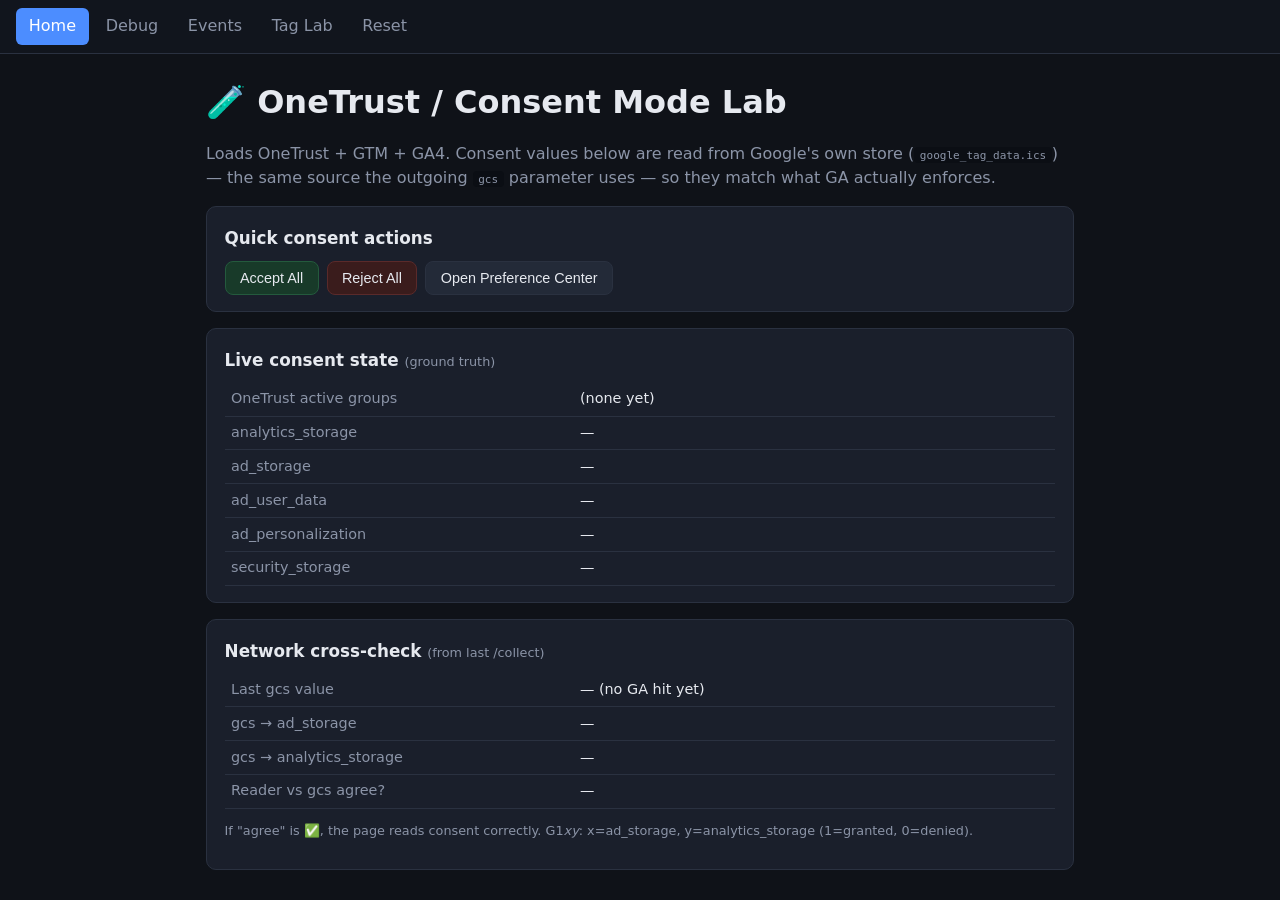
<file: index.html>
<!DOCTYPE html>
<!-- =============================================================================
     index.html  —  MAIN TEST PAGE  (v2: ground-truth consent reading)
     Reads consent from Google's own store via consent-reader.js, and shows the
     live `gcs` value parsed from the real /collect request as a cross-check.
     ========================================================================== -->
<html lang="en">
<head>
  <meta charset="UTF-8" />
  <meta name="viewport" content="width=device-width, initial-scale=1.0" />
  <title>OneTrust Lab · Home</title>

  <!-- ORDER MATTERS: config -> init (sets Consent Mode defaults, injects OT+GTM).
       Do NOT add async/defer here. -->
  <script src="config.js"></script>
  <script src="init.js"></script>
  <link rel="stylesheet" href="styles.css" />
</head>
<body>
  <noscript>
    <iframe src="https://www.googletagmanager.com/ns.html?id=GTM-WQ99GFDZ"
            height="100" width="100" style="display:none;visibility:hidden"></iframe>
  </noscript>

  <nav class="lab-nav">
    <a href="index.html" class="active">Home</a>
    <a href="debug.html">Debug</a>
    <a href="events.html">Events</a>
    <a href="tag-lab.html">Tag Lab</a>
    <a href="reset.html">Reset</a>
  </nav>

  <main class="lab-wrap">
    <h1>🧪 OneTrust / Consent Mode Lab</h1>
    <p class="lead">
      Loads OneTrust + GTM + GA4. Consent values below are read from Google's own
      store (<code>google_tag_data.ics</code>) — the same source the outgoing
      <code>gcs</code> parameter uses — so they match what GA actually enforces.
    </p>

    <section class="card">
      <h2>Quick consent actions</h2>
      <div class="btn-row">
        <button class="btn ok"   onclick="OneTrust && OneTrust.AllowAll()">Accept All</button>
        <button class="btn bad"  onclick="OneTrust && OneTrust.RejectAll()">Reject All</button>
        <button class="btn"      onclick="OneTrust && OneTrust.ToggleInfoDisplay()">Open Preference Center</button>
      </div>
    </section>

    <section class="card">
      <h2>Live consent state <span class="hint">(ground truth)</span></h2>
      <table class="kv">
        <tr><td>OneTrust active groups</td><td id="s-groups">—</td></tr>
        <tr><td>analytics_storage</td><td id="s-analytics">—</td></tr>
        <tr><td>ad_storage</td><td id="s-ad">—</td></tr>
        <tr><td>ad_user_data</td><td id="s-adud">—</td></tr>
        <tr><td>ad_personalization</td><td id="s-adp">—</td></tr>
        <tr><td>security_storage</td><td id="s-sec">—</td></tr>
      </table>
    </section>

    <section class="card">
      <h2>Network cross-check <span class="hint">(from last /collect)</span></h2>
      <table class="kv">
        <tr><td>Last gcs value</td><td id="s-gcs">— (no GA hit yet)</td></tr>
        <tr><td>gcs → ad_storage</td><td id="s-gcs-ad">—</td></tr>
        <tr><td>gcs → analytics_storage</td><td id="s-gcs-an">—</td></tr>
        <tr><td>Reader vs gcs agree?</td><td id="s-agree">—</td></tr>
      </table>
      <p class="hint">
        If "agree" is ✅, the page reads consent correctly. G1<i>x</i><i>y</i>:
        x=ad_storage, y=analytics_storage (1=granted, 0=denied).
      </p>
    </section>
  </main>

  <script src="consent-reader.js"></script>
  <script>
    function cls(v){ return v==="granted"?"yes":v==="denied"?"no":""; }
    function set(id, v){
      var el=document.getElementById(id);
      el.textContent = v || "—";
      el.className = cls(v);
    }
    function refresh(){
      // PRIMARY: Google's own consent store
      var c = LabConsent.read();
      document.getElementById("s-groups").textContent = LabConsent.activeGroups();
      set("s-analytics", c.analytics_storage);
      set("s-ad",        c.ad_storage);
      set("s-adud",      c.ad_user_data);
      set("s-adp",       c.ad_personalization);
      set("s-sec",       c.security_storage);

      // CROSS-CHECK: real gcs from network
      var gcs = LabConsent.latestGcs();
      var dec = LabConsent.decodeGcs(gcs);
      document.getElementById("s-gcs").textContent = gcs || "— (no GA hit yet)";
      set("s-gcs-ad", dec && dec.ad_storage);
      set("s-gcs-an", dec && dec.analytics_storage);

      var agree = document.getElementById("s-agree");
      if (dec && c.analytics_storage){
        var ok = (dec.analytics_storage===c.analytics_storage) &&
                 (dec.ad_storage===c.ad_storage);
        agree.textContent = ok ? "✅ yes" : "⚠️ mismatch";
        agree.className = ok ? "yes" : "no";
      } else {
        agree.textContent = "—"; agree.className = "";
      }
    }
    setInterval(refresh, 1000);
    refresh();
  </script>
</body>
</html>
</file>
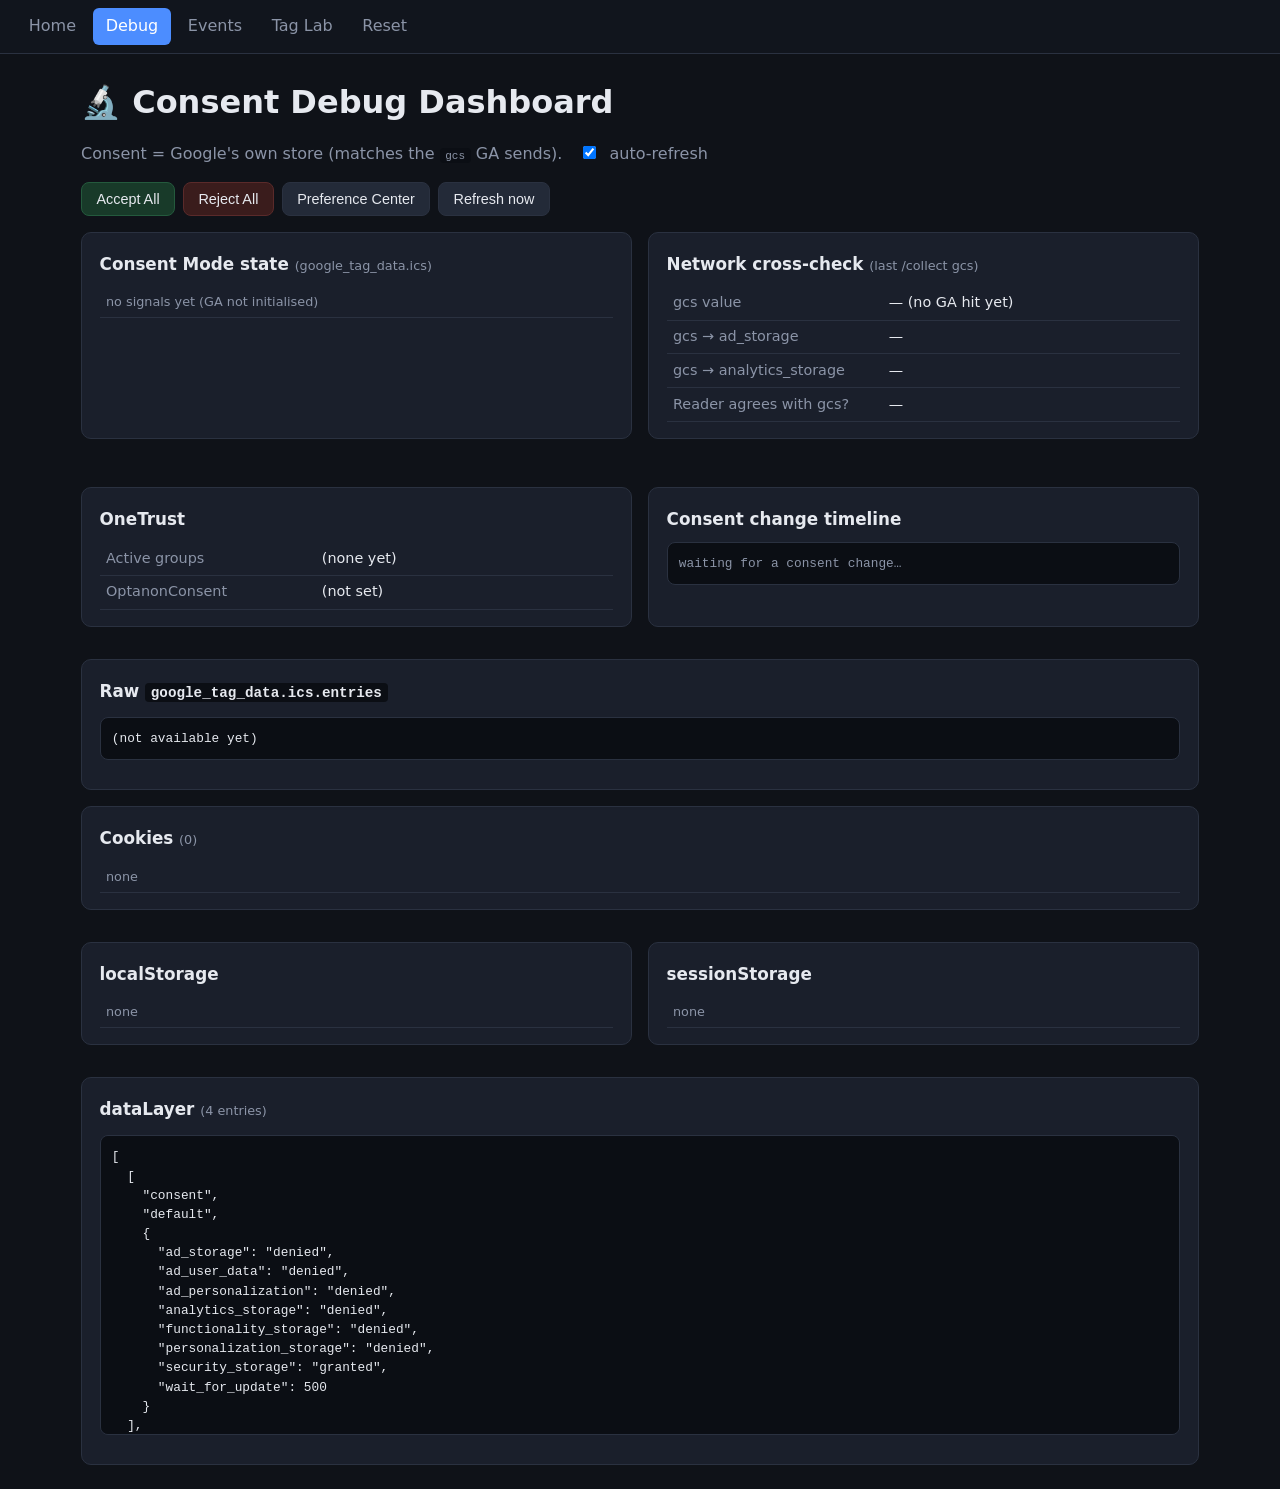
<file: debug.html>
<!DOCTYPE html>
<!-- =============================================================================
     debug.html  —  PRIVACY ENGINEERING DASHBOARD  (v2: ground-truth reading)
     Consent state comes from google_tag_data.ics (via consent-reader.js) and is
     cross-checked against the real `gcs` parsed from /collect. Also shows the
     RAW ics.entries so nothing is hidden, plus cookies, storage, dataLayer and
     a poll-based consent timeline (reliable even after GTM hijacks push).
     ========================================================================== -->
<html lang="en">
<head>
  <meta charset="UTF-8" />
  <meta name="viewport" content="width=device-width, initial-scale=1.0" />
  <title>OneTrust Lab · Debug</title>
  <script src="config.js"></script>
  <script src="init.js"></script>
  <link rel="stylesheet" href="styles.css" />
</head>
<body>
  <nav class="lab-nav">
    <a href="index.html">Home</a>
    <a href="debug.html" class="active">Debug</a>
    <a href="events.html">Events</a>
    <a href="tag-lab.html">Tag Lab</a>
    <a href="reset.html">Reset</a>
  </nav>

  <main class="lab-wrap wide">
    <h1>🔬 Consent Debug Dashboard</h1>
    <p class="lead">
      Consent = Google's own store (matches the <code>gcs</code> GA sends).
      <label style="margin-left:1rem;">
        <input type="checkbox" id="autorefresh" checked /> auto-refresh
      </label>
    </p>

    <div class="btn-row">
      <button class="btn ok"  onclick="OneTrust && OneTrust.AllowAll()">Accept All</button>
      <button class="btn bad" onclick="OneTrust && OneTrust.RejectAll()">Reject All</button>
      <button class="btn"     onclick="OneTrust && OneTrust.ToggleInfoDisplay()">Preference Center</button>
      <button class="btn"     onclick="renderAll()">Refresh now</button>
    </div>

    <div class="grid2">
      <!-- PRIMARY consent state -->
      <section class="card">
        <h2>Consent Mode state <span class="hint">(google_tag_data.ics)</span></h2>
        <table class="kv" id="gcm-table"></table>
      </section>

      <!-- Network cross-check -->
      <section class="card">
        <h2>Network cross-check <span class="hint">(last /collect gcs)</span></h2>
        <table class="kv">
          <tr><td>gcs value</td><td id="gcs-val">—</td></tr>
          <tr><td>gcs → ad_storage</td><td id="gcs-ad">—</td></tr>
          <tr><td>gcs → analytics_storage</td><td id="gcs-an">—</td></tr>
          <tr><td>Reader agrees with gcs?</td><td id="gcs-agree">—</td></tr>
        </table>
      </section>

      <!-- OneTrust -->
      <section class="card">
        <h2>OneTrust</h2>
        <table class="kv">
          <tr><td>Active groups</td><td id="ot-groups">—</td></tr>
          <tr><td>OptanonConsent</td><td id="ot-cookie" class="wrap">—</td></tr>
        </table>
      </section>

      <!-- Consent timeline (poll-based change detection) -->
      <section class="card">
        <h2>Consent change timeline</h2>
        <div id="timeline" class="log"></div>
      </section>
    </div>

    <!-- RAW ics entries so nothing is hidden -->
    <section class="card">
      <h2>Raw <code>google_tag_data.ics.entries</code></h2>
      <pre id="raw-ics" class="log"></pre>
    </section>

    <!-- Cookies -->
    <section class="card">
      <h2>Cookies <span class="hint" id="cookie-count"></span></h2>
      <table class="kv" id="cookie-table"></table>
    </section>

    <!-- Storage -->
    <div class="grid2">
      <section class="card"><h2>localStorage</h2><table class="kv" id="ls-table"></table></section>
      <section class="card"><h2>sessionStorage</h2><table class="kv" id="ss-table"></table></section>
    </div>

    <!-- dataLayer -->
    <section class="card">
      <h2>dataLayer <span class="hint" id="dl-count"></span></h2>
      <pre id="dl-dump" class="log"></pre>
    </section>
  </main>

  <script src="common.js"></script>
  <script src="consent-reader.js"></script>
  <script>
    function escapeHtml(s){ return String(s).replace(/[&<>"']/g,function(m){
      return ({ "&":"&amp;","<":"&lt;",">":"&gt;",'"':"&quot;","'":"&#39;" })[m]; }); }
    function clsFor(v){ return v==="granted"?"yes":v==="denied"?"no":""; }

    function fillConsent(id, obj){
      var t=document.getElementById(id);
      var keys=LabConsent.KEYS.filter(function(k){return k in obj;});
      if(!keys.length){ t.innerHTML="<tr><td class='hint'>no signals yet (GA not initialised)</td></tr>"; return; }
      t.innerHTML=keys.map(function(k){
        return "<tr><td>"+k+"</td><td class='"+clsFor(obj[k])+"'>"+(obj[k]||"—")+"</td></tr>";
      }).join("");
    }
    function fillList(id, arr){
      var t=document.getElementById(id);
      if(!arr.length){ t.innerHTML="<tr><td class='hint'>none</td></tr>"; return; }
      t.innerHTML=arr.map(function(x){
        return "<tr><td>"+escapeHtml(x.name)+"</td><td class='wrap'>"+escapeHtml(x.value)+"</td></tr>";
      }).join("");
    }

    // ---- poll-based consent timeline (reliable; not push-based) ------------
    var timeline=[];
    LabConsent.onChange(function(state){
      timeline.push({ t:new Date().toISOString().split("T")[1].replace("Z",""), state:state });
      if(timeline.length>40) timeline.shift();
    }, 400);

    function renderAll(){
      var consent = LabConsent.read();
      fillConsent("gcm-table", consent);

      // raw ics
      var ics = window.google_tag_data && window.google_tag_data.ics;
      document.getElementById("raw-ics").textContent =
        ics && ics.entries ? JSON.stringify(ics.entries, null, 2) : "(not available yet)";

      // network cross-check
      var gcs = LabConsent.latestGcs();
      var dec = LabConsent.decodeGcs(gcs);
      document.getElementById("gcs-val").textContent = gcs || "— (no GA hit yet)";
      var adEl=document.getElementById("gcs-ad"), anEl=document.getElementById("gcs-an");
      adEl.textContent = dec?dec.ad_storage:"—"; adEl.className = dec?clsFor(dec.ad_storage):"";
      anEl.textContent = dec?dec.analytics_storage:"—"; anEl.className = dec?clsFor(dec.analytics_storage):"";
      var ag=document.getElementById("gcs-agree");
      if(dec && consent.analytics_storage){
        var ok=dec.analytics_storage===consent.analytics_storage && dec.ad_storage===consent.ad_storage;
        ag.textContent=ok?"✅ yes":"⚠️ mismatch"; ag.className=ok?"yes":"no";
      } else { ag.textContent="—"; ag.className=""; }

      // OneTrust
      document.getElementById("ot-groups").textContent = LabConsent.activeGroups();
      document.getElementById("ot-cookie").textContent =
        (labGetCookies().filter(function(c){return c.name==="OptanonConsent";})[0]||{value:"(not set)"}).value;

      // cookies / storage / dataLayer (from common.js)
      var cookies=labGetCookies();
      document.getElementById("cookie-count").textContent="("+cookies.length+")";
      fillList("cookie-table", cookies);
      fillList("ls-table", labGetStorage(window.localStorage));
      fillList("ss-table", labGetStorage(window.sessionStorage));
      var dl=labGetDataLayer();
      document.getElementById("dl-count").textContent="("+dl.length+" entries)";
      document.getElementById("dl-dump").textContent=JSON.stringify(dl,null,2);

      // timeline
      document.getElementById("timeline").innerHTML = timeline.map(function(e){
        var a=e.state.analytics_storage, d=e.state.ad_storage;
        return "<div><span class='ts'>"+e.t+"</span> analytics=<b class='"+clsFor(a)+"'>"+
               a+"</b> ad=<b class='"+clsFor(d)+"'>"+d+"</b></div>";
      }).join("") || "<span class='hint'>waiting for a consent change…</span>";
    }

    setInterval(function(){ if(document.getElementById("autorefresh").checked) renderAll(); }, 1000);
    renderAll();
  </script>
</body>
</html>
</file>
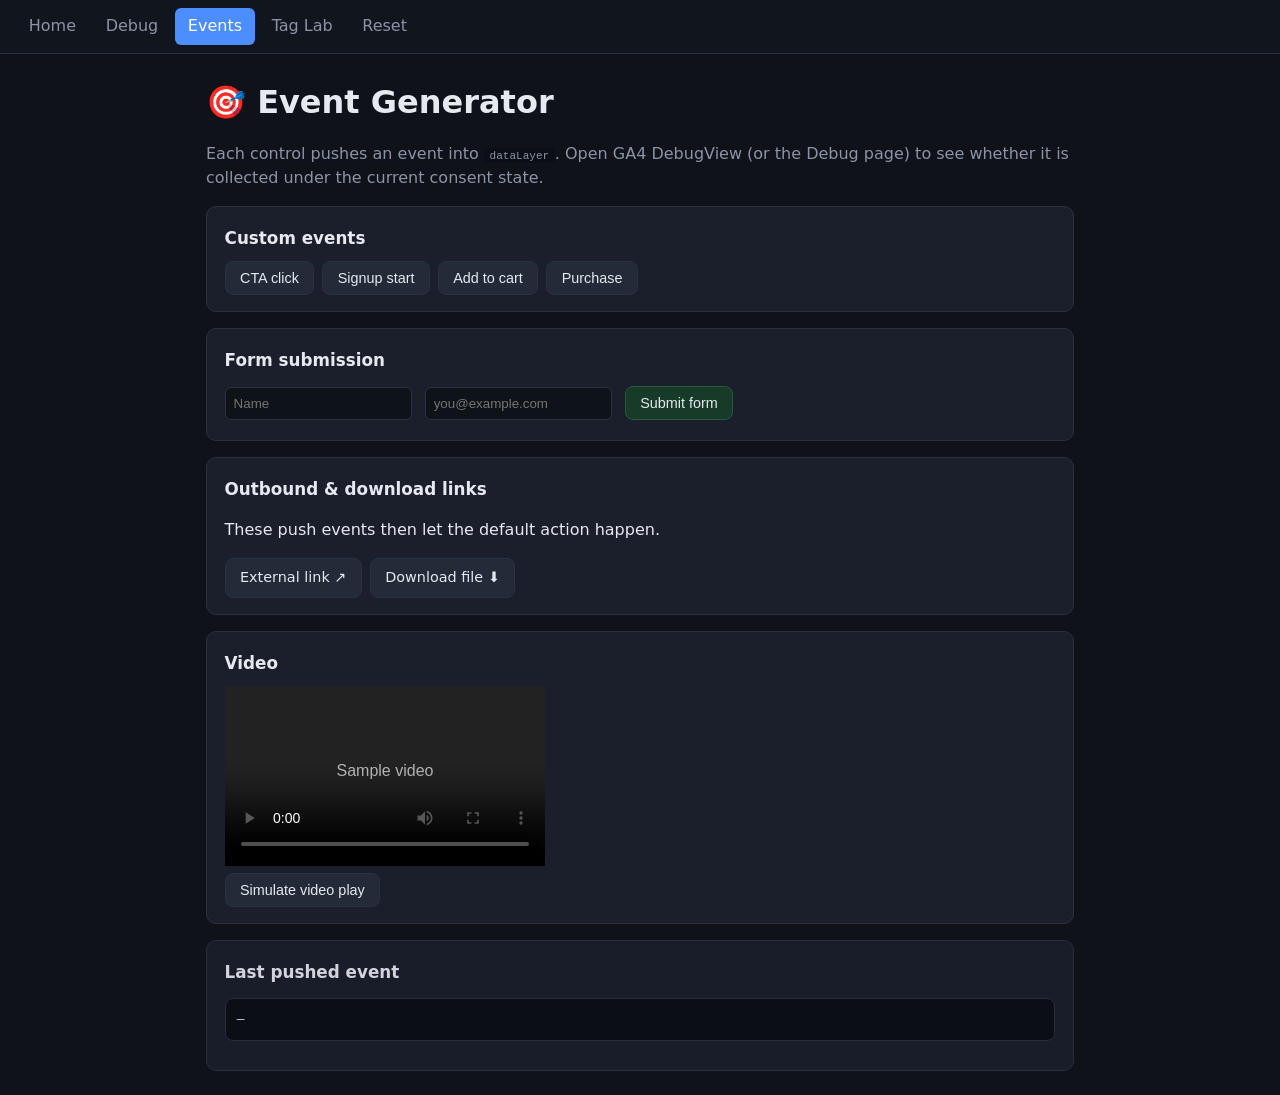
<file: events.html>
<!DOCTYPE html>
<!-- =============================================================================
     events.html  —  INTERACTION GENERATOR
     Purpose: push realistic user interactions into the dataLayer so you can:
       - build GTM triggers for each event
       - verify events are SUPPRESSED when analytics consent is denied
       - verify events are COLLECTED once consent is granted
     Every button below pushes a named event to the dataLayer.
     ========================================================================== -->
<html lang="en">
<head>
  <meta charset="UTF-8" />
  <meta name="viewport" content="width=device-width, initial-scale=1.0" />
  <title>OneTrust Lab · Events</title>
  <script src="config.js"></script>
  <script src="init.js"></script>
  <link rel="stylesheet" href="styles.css" />
</head>
<body>
  <nav class="lab-nav">
    <a href="index.html">Home</a>
    <a href="debug.html">Debug</a>
    <a href="events.html" class="active">Events</a>
    <a href="tag-lab.html">Tag Lab</a>
    <a href="reset.html">Reset</a>
  </nav>

  <main class="lab-wrap">
    <h1>🎯 Event Generator</h1>
    <p class="lead">
      Each control pushes an event into <code>dataLayer</code>. Open GA4
      DebugView (or the Debug page) to see whether it is collected under the
      current consent state.
    </p>

    <section class="card">
      <h2>Custom events</h2>
      <div class="btn-row">
        <button class="btn" onclick="pushEvent('cta_click',   {label:'hero_button'})">CTA click</button>
        <button class="btn" onclick="pushEvent('signup_start',{method:'email'})">Signup start</button>
        <button class="btn" onclick="pushEvent('add_to_cart', {item:'demo_sku', value:42})">Add to cart</button>
        <button class="btn" onclick="pushEvent('purchase',    {value:199.99, currency:'CHF'})">Purchase</button>
      </div>
    </section>

    <section class="card">
      <h2>Form submission</h2>
      <!-- On submit we prevent navigation and push a form_submit event -->
      <form onsubmit="return handleForm(event)">
        <input type="text"  id="f-name"  placeholder="Name" required />
        <input type="email" id="f-email" placeholder="you@example.com" required />
        <button class="btn ok" type="submit">Submit form</button>
      </form>
    </section>

    <section class="card">
      <h2>Outbound &amp; download links</h2>
      <p>These push events then let the default action happen.</p>
      <div class="btn-row">
        <!-- external link: push then open in a new tab -->
        <a class="btn" href="https://example.com" target="_blank" rel="noopener"
           onclick="pushEvent('outbound_click',{url:'https://example.com'})">External link ↗</a>
        <!-- download link: data URI so it works offline; pushes file_download -->
        <a class="btn" download="lab-sample.txt"
           href="data:text/plain;charset=utf-8,OneTrust%20lab%20sample%20file"
           onclick="pushEvent('file_download',{file:'lab-sample.txt'})">Download file ⬇</a>
      </div>
    </section>

    <section class="card">
      <h2>Video</h2>
      <!-- HTML5 video with no real source; we only care about the play event.
           Clicking the button fires a video_play event. -->
      <video id="vid" width="320" controls
             poster="data:image/svg+xml;utf8,<svg xmlns='http://www.w3.org/2000/svg' width='320' height='180'><rect width='100%25' height='100%25' fill='%23222'/><text x='50%25' y='50%25' fill='%23bbb' font-family='sans-serif' font-size='16' text-anchor='middle'>Sample video</text></svg>">
      </video>
      <div class="btn-row">
        <button class="btn" onclick="pushEvent('video_play',{video:'sample'})">Simulate video play</button>
      </div>
    </section>

    <section class="card muted">
      <h2>Last pushed event</h2>
      <pre id="last-event" class="log">—</pre>
    </section>
  </main>

  <script>
    // Generic dataLayer event pusher with a small on-screen echo.
    function pushEvent(name, params) {
      var payload = Object.assign({ event: name }, params || {});
      window.dataLayer.push(payload);
      document.getElementById("last-event").textContent = JSON.stringify(payload, null, 2);
    }
    // Form handler: prevent navigation, push event with (non-PII-safe) fields.
    function handleForm(e) {
      e.preventDefault();
      pushEvent("form_submit", {
        form_id: "lab_contact",
        has_name:  !!document.getElementById("f-name").value,
        has_email: !!document.getElementById("f-email").value
      });
      return false;
    }
  </script>
</body>
</html>
</file>
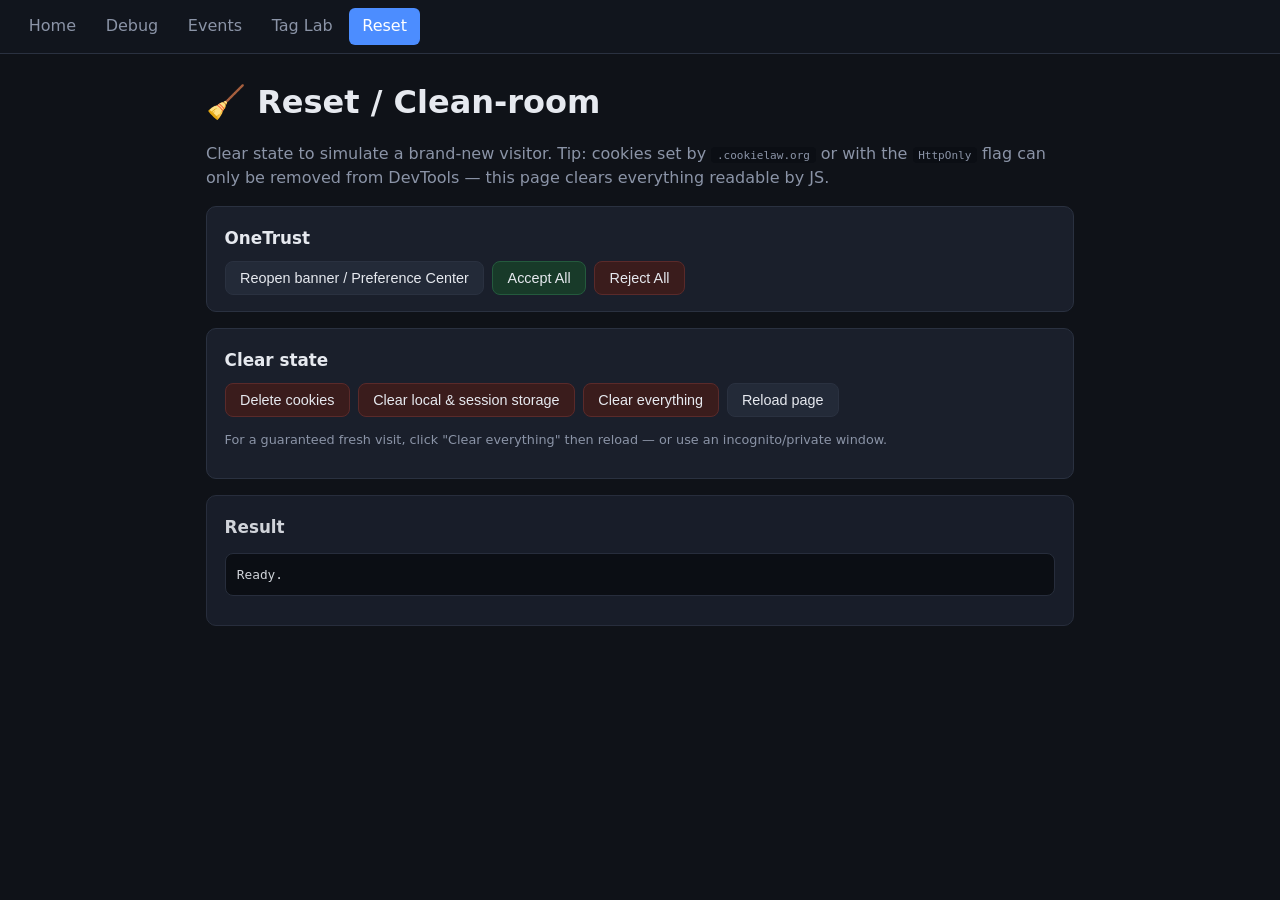
<file: reset.html>
<!DOCTYPE html>
<!-- =============================================================================
     reset.html  —  CLEAN-ROOM CONTROLS
     Purpose: return the browser to a "first visit" state without digging through
     DevTools. Test fresh-visitor scenarios, regression cases and banner re-display.
     ========================================================================== -->
<html lang="en">
<head>
  <meta charset="UTF-8" />
  <meta name="viewport" content="width=device-width, initial-scale=1.0" />
  <title>OneTrust Lab · Reset</title>
  <script src="config.js"></script>
  <script src="init.js"></script>
  <link rel="stylesheet" href="styles.css" />
</head>
<body>
  <nav class="lab-nav">
    <a href="index.html">Home</a>
    <a href="debug.html">Debug</a>
    <a href="events.html">Events</a>
    <a href="tag-lab.html">Tag Lab</a>
    <a href="reset.html" class="active">Reset</a>
  </nav>

  <main class="lab-wrap">
    <h1>🧹 Reset / Clean-room</h1>
    <p class="lead">
      Clear state to simulate a brand-new visitor. Tip: cookies set by
      <code>.cookielaw.org</code> or with the <code>HttpOnly</code> flag can only
      be removed from DevTools — this page clears everything readable by JS.
    </p>

    <section class="card">
      <h2>OneTrust</h2>
      <div class="btn-row">
        <button class="btn"     onclick="labReopenBanner()">Reopen banner / Preference Center</button>
        <button class="btn ok"  onclick="labAcceptAll()">Accept All</button>
        <button class="btn bad" onclick="labRejectAll()">Reject All</button>
      </div>
    </section>

    <section class="card">
      <h2>Clear state</h2>
      <div class="btn-row">
        <button class="btn bad" onclick="doClearCookies()">Delete cookies</button>
        <button class="btn bad" onclick="doClearStorage()">Clear local &amp; session storage</button>
        <button class="btn bad" onclick="doClearAll()">Clear everything</button>
        <button class="btn"     onclick="location.reload()">Reload page</button>
      </div>
      <p class="hint">
        For a guaranteed fresh visit, click "Clear everything" then reload —
        or use an incognito/private window.
      </p>
    </section>

    <section class="card muted">
      <h2>Result</h2>
      <pre id="result" class="log">Ready.</pre>
    </section>
  </main>

  <!-- common.js provides labClearCookies / labClearStorage / labReopen* etc. -->
  <script src="common.js"></script>
  <script>
    function say(msg) { document.getElementById("result").textContent = msg; }

    function doClearCookies() {
      var before = labGetCookies().length;
      labClearCookies();
      say("Cleared cookies (" + before + " were present). Reload to confirm the banner returns.");
    }
    function doClearStorage() {
      labClearStorage();
      say("Cleared localStorage and sessionStorage.");
    }
    function doClearAll() {
      var before = labGetCookies().length;
      labClearCookies();
      labClearStorage();
      say("Cleared " + before + " cookies + all storage. Now click Reload for a fresh visit.");
    }
  </script>
</body>
</html>
</file>
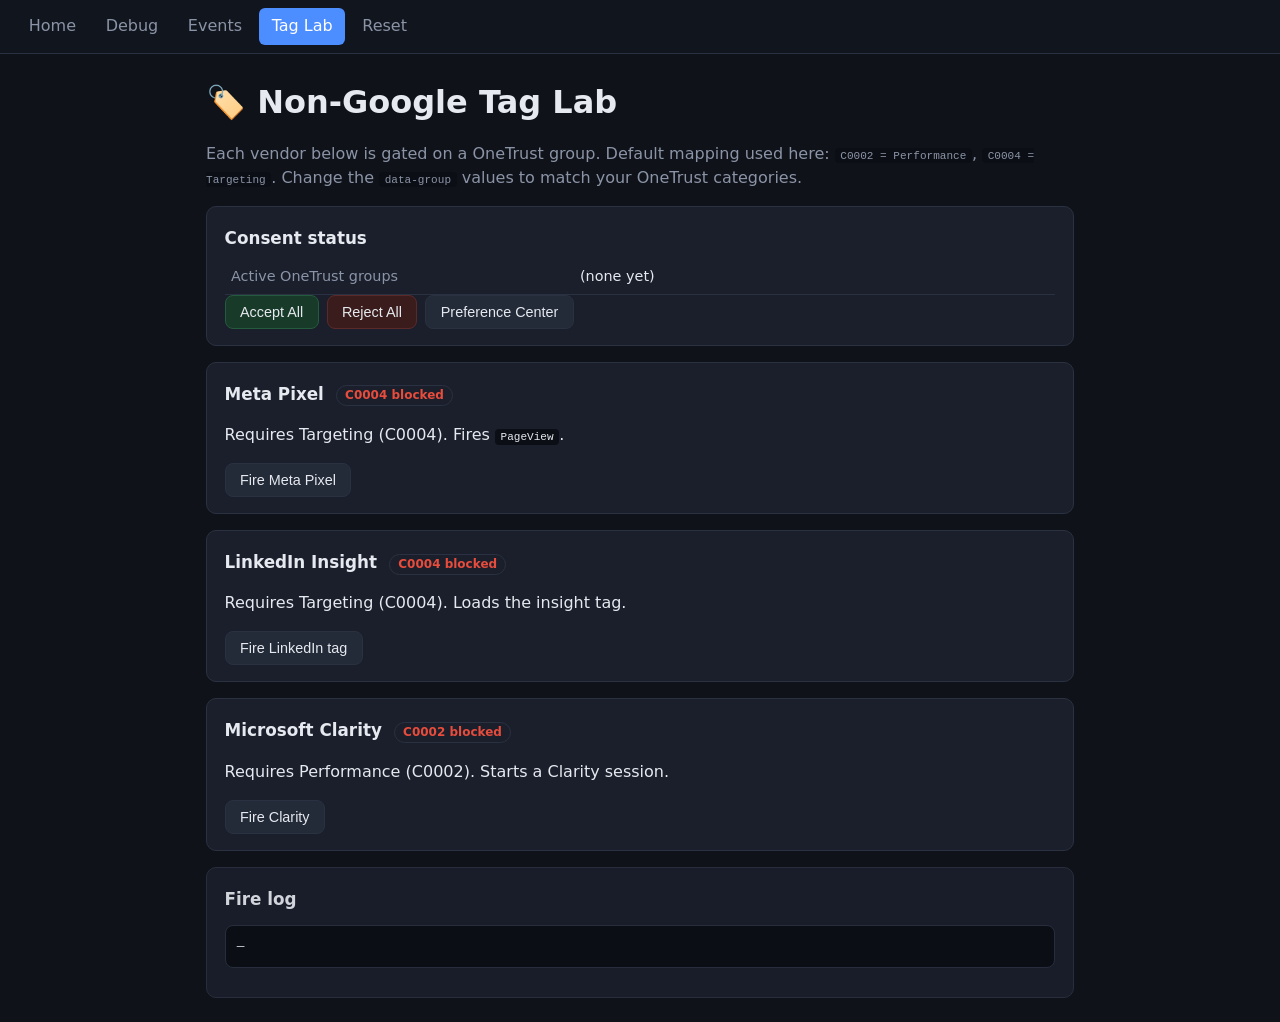
<file: tag-lab.html>
<!DOCTYPE html>
<!-- =============================================================================
     tag-lab.html  —  NON-GOOGLE MARKETING TAGS
     Purpose: verify that vendors OUTSIDE Google (Meta, LinkedIn, Clarity) stay
     BLOCKED until the relevant OneTrust category is active, and only fire once
     consent is granted. Many OneTrust problems live here, not in Google.
     -----------------------------------------------------------------------------
     IMPORTANT: We intentionally do NOT auto-load these pixels. Each fires only
     when you click its button AND the matching OneTrust group is active. That
     keeps the lab observable and avoids leaking data during "denied" tests.
     Adjust the group IDs below to match YOUR OneTrust configuration.
     ========================================================================== -->
<html lang="en">
<head>
  <meta charset="UTF-8" />
  <meta name="viewport" content="width=device-width, initial-scale=1.0" />
  <title>OneTrust Lab · Tag Lab</title>
  <script src="config.js"></script>
  <script src="init.js"></script>
  <link rel="stylesheet" href="styles.css" />
</head>
<body>
  <nav class="lab-nav">
    <a href="index.html">Home</a>
    <a href="debug.html">Debug</a>
    <a href="events.html">Events</a>
    <a href="tag-lab.html" class="active">Tag Lab</a>
    <a href="reset.html">Reset</a>
  </nav>

  <main class="lab-wrap">
    <h1>🏷️ Non-Google Tag Lab</h1>
    <p class="lead">
      Each vendor below is gated on a OneTrust group. Default mapping used here:
      <code>C0002 = Performance</code>, <code>C0004 = Targeting</code>. Change the
      <code>data-group</code> values to match your OneTrust categories.
    </p>

    <section class="card">
      <h2>Consent status</h2>
      <table class="kv">
        <tr><td>Active OneTrust groups</td><td id="groups">—</td></tr>
      </table>
      <div class="btn-row">
        <button class="btn ok"  onclick="OneTrust && OneTrust.AllowAll()">Accept All</button>
        <button class="btn bad" onclick="OneTrust && OneTrust.RejectAll()">Reject All</button>
        <button class="btn"     onclick="OneTrust && OneTrust.ToggleInfoDisplay()">Preference Center</button>
      </div>
    </section>

    <!-- Each tile shows whether its group is active and lets you fire the tag. -->
    <section class="card" data-group="C0004">
      <h2>Meta Pixel <span class="pill" data-status>—</span></h2>
      <p>Requires Targeting (C0004). Fires <code>PageView</code>.</p>
      <button class="btn" onclick="fireMeta()">Fire Meta Pixel</button>
    </section>

    <section class="card" data-group="C0004">
      <h2>LinkedIn Insight <span class="pill" data-status>—</span></h2>
      <p>Requires Targeting (C0004). Loads the insight tag.</p>
      <button class="btn" onclick="fireLinkedIn()">Fire LinkedIn tag</button>
    </section>

    <section class="card" data-group="C0002">
      <h2>Microsoft Clarity <span class="pill" data-status>—</span></h2>
      <p>Requires Performance (C0002). Starts a Clarity session.</p>
      <button class="btn" onclick="fireClarity()">Fire Clarity</button>
    </section>

    <section class="card muted">
      <h2>Fire log</h2>
      <pre id="fire-log" class="log">—</pre>
    </section>
  </main>

  <script src="common.js"></script>
  <script>
    var cfg = window.LAB_CONFIG || {};

    // Is a given OneTrust group currently active?
    function groupActive(groupId) {
      return (window.OnetrustActiveGroups || "").indexOf(groupId) !== -1;
    }
    function log(msg) {
      document.getElementById("fire-log").textContent =
        "[" + new Date().toLocaleTimeString() + "] " + msg;
    }
    // Guard: refuse to fire if the required group is not active.
    function guard(groupId, vendor, fn) {
      if (!groupActive(groupId)) {
        log("BLOCKED: " + vendor + " — OneTrust group " + groupId + " not active.");
        return;
      }
      fn();
    }

    // ---- Meta Pixel (loads fbevents.js then fires PageView) -----------------
    function fireMeta() {
      guard("C0004", "Meta Pixel", function () {
        if (!cfg.META_PIXEL_ID) { log("Meta: set META_PIXEL_ID in config.js first."); return; }
        !function(f,b,e,v,n,t,s){if(f.fbq)return;n=f.fbq=function(){n.callMethod?
          n.callMethod.apply(n,arguments):n.queue.push(arguments)};if(!f._fbq)f._fbq=n;
          n.push=n;n.loaded=!0;n.version='2.0';n.queue=[];t=b.createElement(e);t.async=!0;
          t.src=v;s=b.getElementsByTagName(e)[0];s.parentNode.insertBefore(t,s)}
          (window,document,'script','https://connect.facebook.net/en_US/fbevents.js');
        fbq('init', cfg.META_PIXEL_ID);
        fbq('track', 'PageView');
        log("Meta Pixel fired (init " + cfg.META_PIXEL_ID + ", PageView).");
      });
    }

    // ---- LinkedIn Insight Tag ----------------------------------------------
    function fireLinkedIn() {
      guard("C0004", "LinkedIn", function () {
        if (!cfg.LINKEDIN_PARTNER_ID) { log("LinkedIn: set LINKEDIN_PARTNER_ID in config.js first."); return; }
        window._linkedin_partner_id = cfg.LINKEDIN_PARTNER_ID;
        window._linkedin_data_partner_ids = window._linkedin_data_partner_ids || [];
        window._linkedin_data_partner_ids.push(cfg.LINKEDIN_PARTNER_ID);
        var s = document.createElement("script"); s.async = true;
        s.src = "https://snap.licdn.com/li.lms-analytics/insight.min.js";
        document.head.appendChild(s);
        log("LinkedIn Insight tag loaded (partner " + cfg.LINKEDIN_PARTNER_ID + ").");
      });
    }

    // ---- Microsoft Clarity --------------------------------------------------
    function fireClarity() {
      guard("C0002", "Clarity", function () {
        if (!cfg.CLARITY_ID) { log("Clarity: set CLARITY_ID in config.js first."); return; }
        (function(c,l,a,r,i,t,y){c[a]=c[a]||function(){(c[a].q=c[a].q||[]).push(arguments)};
          t=l.createElement(r);t.async=1;t.src="https://www.clarity.ms/tag/"+i;
          y=l.getElementsByTagName(r)[0];y.parentNode.insertBefore(t,y)})
          (window,document,"clarity","script",cfg.CLARITY_ID);
        log("Clarity started (project " + cfg.CLARITY_ID + ").");
      });
    }

    // ---- Live status pills --------------------------------------------------
    function refreshStatus() {
      document.getElementById("groups").textContent = labGetActiveGroups();
      document.querySelectorAll(".card[data-group]").forEach(function (card) {
        var g = card.getAttribute("data-group");
        var pill = card.querySelector("[data-status]");
        if (!pill) return;
        var active = groupActive(g);
        pill.textContent = active ? (g + " active") : (g + " blocked");
        pill.className = "pill " + (active ? "yes" : "no");
      });
    }
    setInterval(refreshStatus, 1000);
    refreshStatus();
  </script>
</body>
</html>
</file>
<file: styles.css>
/* Shared styling for the OneTrust lab. Purely cosmetic — no logic here. */
:root { --bg:#0f1218; --card:#1a1f2b; --line:#2a3140; --txt:#e6e9ef; --muted:#8b94a7;
        --ok:#2ecc71; --bad:#e74c3c; --accent:#4c8dff; }
* { box-sizing: border-box; }
body { margin:0; font-family: system-ui, -apple-system, Segoe UI, Roboto, sans-serif;
       background:var(--bg); color:var(--txt); line-height:1.5; }
.lab-nav { display:flex; gap:.25rem; padding:.5rem 1rem; background:#11151d;
           border-bottom:1px solid var(--line); position:sticky; top:0; z-index:10; }
.lab-nav a { color:var(--muted); text-decoration:none; padding:.4rem .8rem; border-radius:6px; }
.lab-nav a:hover { color:var(--txt); background:#1c2230; }
.lab-nav a.active { color:#fff; background:var(--accent); }
.lab-wrap { max-width:900px; margin:1.5rem auto; padding:0 1rem; }
.lab-wrap.wide { max-width:1150px; }
h1 { margin:.2rem 0 1rem; } h2 { margin:.2rem 0 .6rem; font-size:1.05rem; }
.lead { color:var(--muted); }
.card { background:var(--card); border:1px solid var(--line); border-radius:10px;
        padding:1rem 1.1rem; margin:1rem 0; }
.card.muted { opacity:.9; }
.grid2 { display:grid; grid-template-columns:1fr 1fr; gap:1rem; }
@media (max-width:720px){ .grid2 { grid-template-columns:1fr; } }
.btn-row { display:flex; flex-wrap:wrap; gap:.5rem; align-items:center; }
.btn { display:inline-block; background:#232a38; color:var(--txt); border:1px solid var(--line);
       padding:.5rem .9rem; border-radius:8px; cursor:pointer; text-decoration:none; font-size:.9rem; }
.btn:hover { border-color:var(--accent); }
.btn.ok  { background:#183a29; border-color:#245a3d; }
.btn.bad { background:#3a1c1c; border-color:#5a2a2a; }
input { background:#0e1219; color:var(--txt); border:1px solid var(--line);
        border-radius:6px; padding:.5rem; margin:.25rem .5rem .25rem 0; }
table.kv { width:100%; border-collapse:collapse; font-size:.9rem; }
table.kv td { border-bottom:1px solid var(--line); padding:.35rem .4rem; vertical-align:top; }
table.kv td:first-child { color:var(--muted); width:42%; }
td.yes, .pill.yes { color:var(--ok); } td.no, .pill.no { color:var(--bad); }
td.wrap { word-break:break-all; }
.hint { color:var(--muted); font-size:.8rem; font-weight:normal; }
.log { background:#0b0e14; border:1px solid var(--line); border-radius:8px;
       padding:.7rem; font-family: ui-monospace, Menlo, Consolas, monospace;
       font-size:.8rem; white-space:pre-wrap; word-break:break-all; max-height:300px; overflow:auto; }
.log .ts { color:var(--muted); } .log b { color:var(--accent); }
.pill { font-size:.75rem; padding:.15rem .5rem; border:1px solid var(--line);
        border-radius:999px; margin-left:.4rem; }
code { background:#0b0e14; padding:.1rem .35rem; border-radius:4px; font-size:.85em; }
</file>
